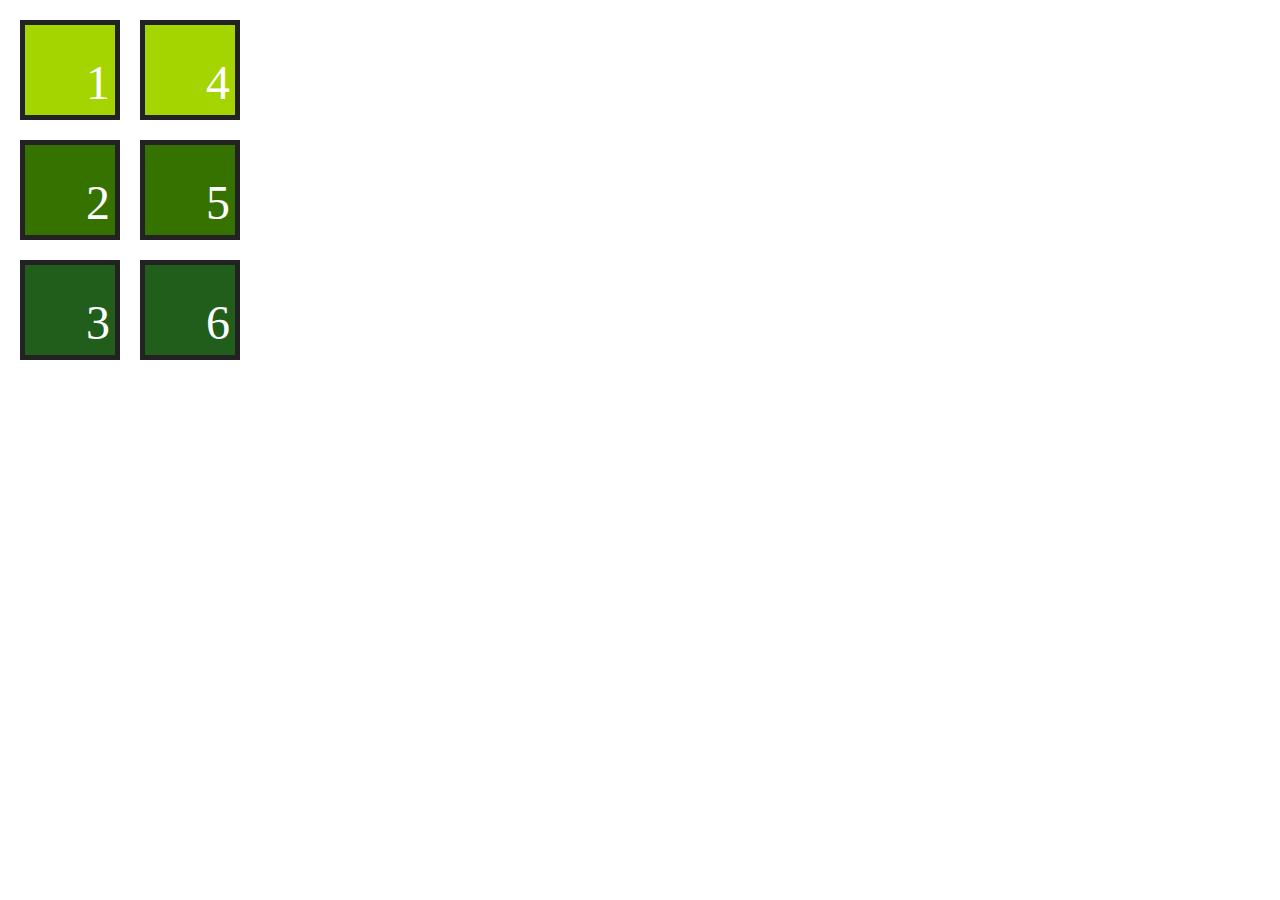
<file: Proiedades de Grid/index.html>
<!DOCTYPE html>
<html lang="en">
<head>
    <meta charset="UTF-8">
    <meta http-equiv="X-UA-Compatible" content="IE=edge">
    <meta name="viewport" content="width=device-width, initial-scale=1.0">
    <title>Css Grid Layout</title>
    <link rel="stylesheet" href="styles.css">
</head>
<body>
    <div class="contenedor">
        <div class="item greenlight">1</div>
        <div class="item greenmid">2</div>
        <div class="item darkgreen">3</div>
        <div class="item greenlight">4</div>
        <div class="item greenmid">5</div>
        <div class="item darkgreen">6</div>
      
     
    </div>
    
</body>
</html>
</file>
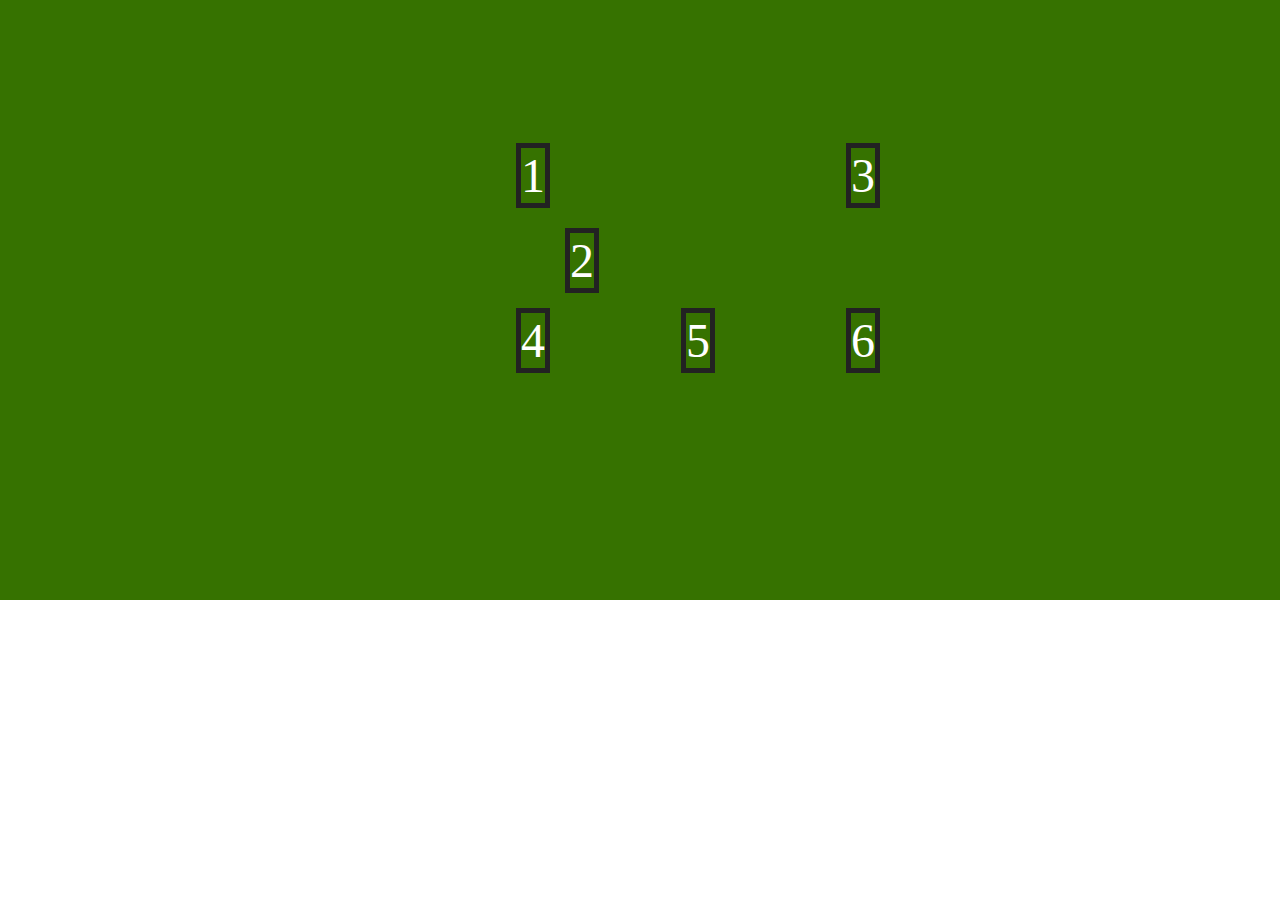
<file: Propiedades de alineación/index.html>
<!DOCTYPE html>
<html lang="en">
<head>
    <meta charset="UTF-8">
    <meta http-equiv="X-UA-Compatible" content="IE=edge">
    <meta name="viewport" content="width=device-width, initial-scale=1.0">
    <title>Css Grid Layout</title>
    <link rel="stylesheet" href="styles.css">
</head>
<body>
    <div class="contenedor">
        <div class="item item-1">1</div>
        <div class="item item-2">2</div>
        <div class="item item-3">3</div>
        <div class="item item-4">4</div>
        <div class="item item-5">5</div>
        <div class="item item-6">6</div>
    </div>
    
</body>
</html>
</file>
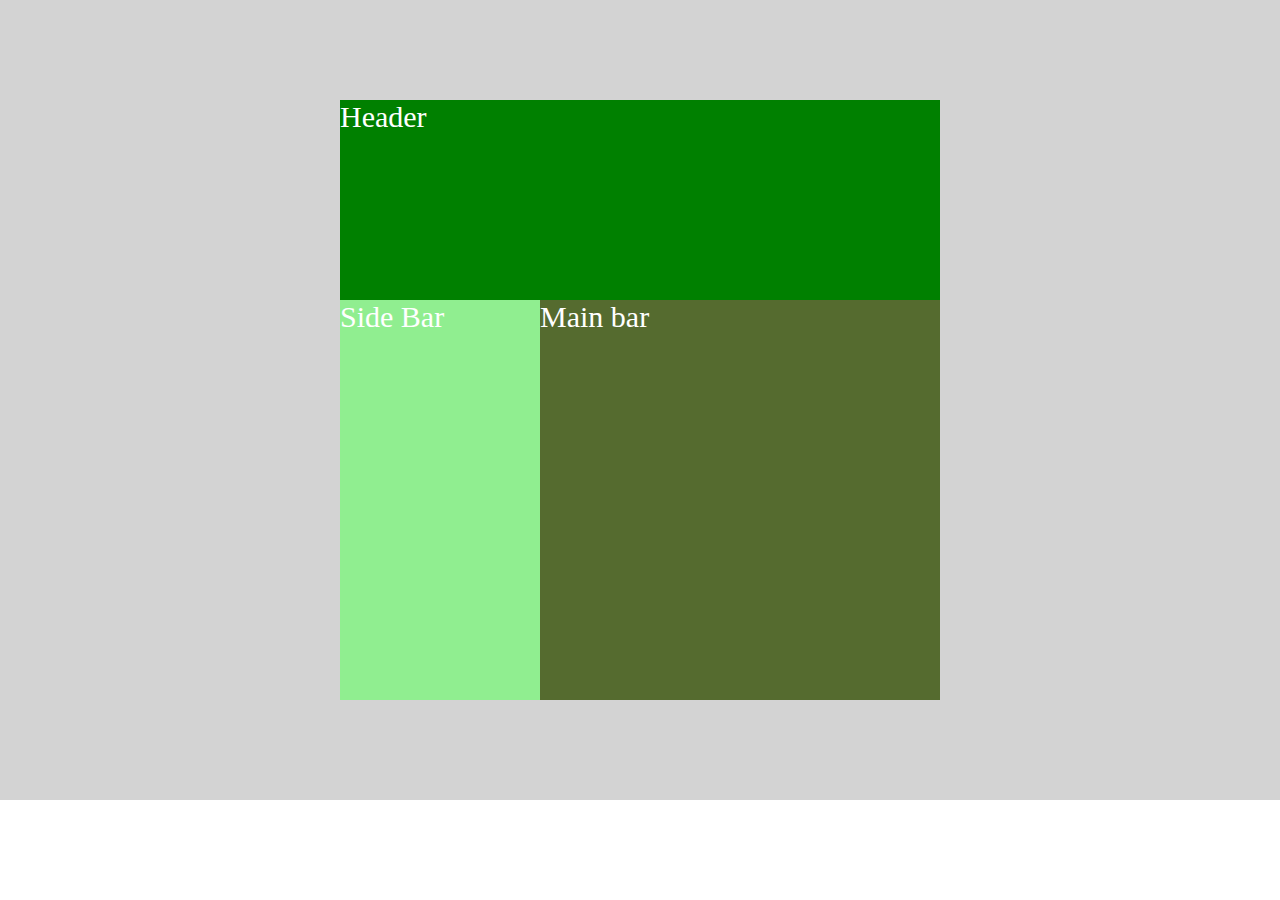
<file: Propiedades de ubicación/index.html>
<!DOCTYPE html>
<html lang="en">
<head>
    <meta charset="UTF-8">
    <meta http-equiv="X-UA-Compatible" content="IE=edge">
    <meta name="viewport" content="width=device-width, initial-scale=1.0">
    <title>Propiedades de ubicación</title>
    <link rel="stylesheet" href="style.css">
</head>
<body>
    <main class="container">
        <div class="item item-1">Header</div>
        <div class="item item-2">Side Bar</div>
        <div class="item item-3">Main bar</div>
    </main>
    
</body>
</html>
</file>
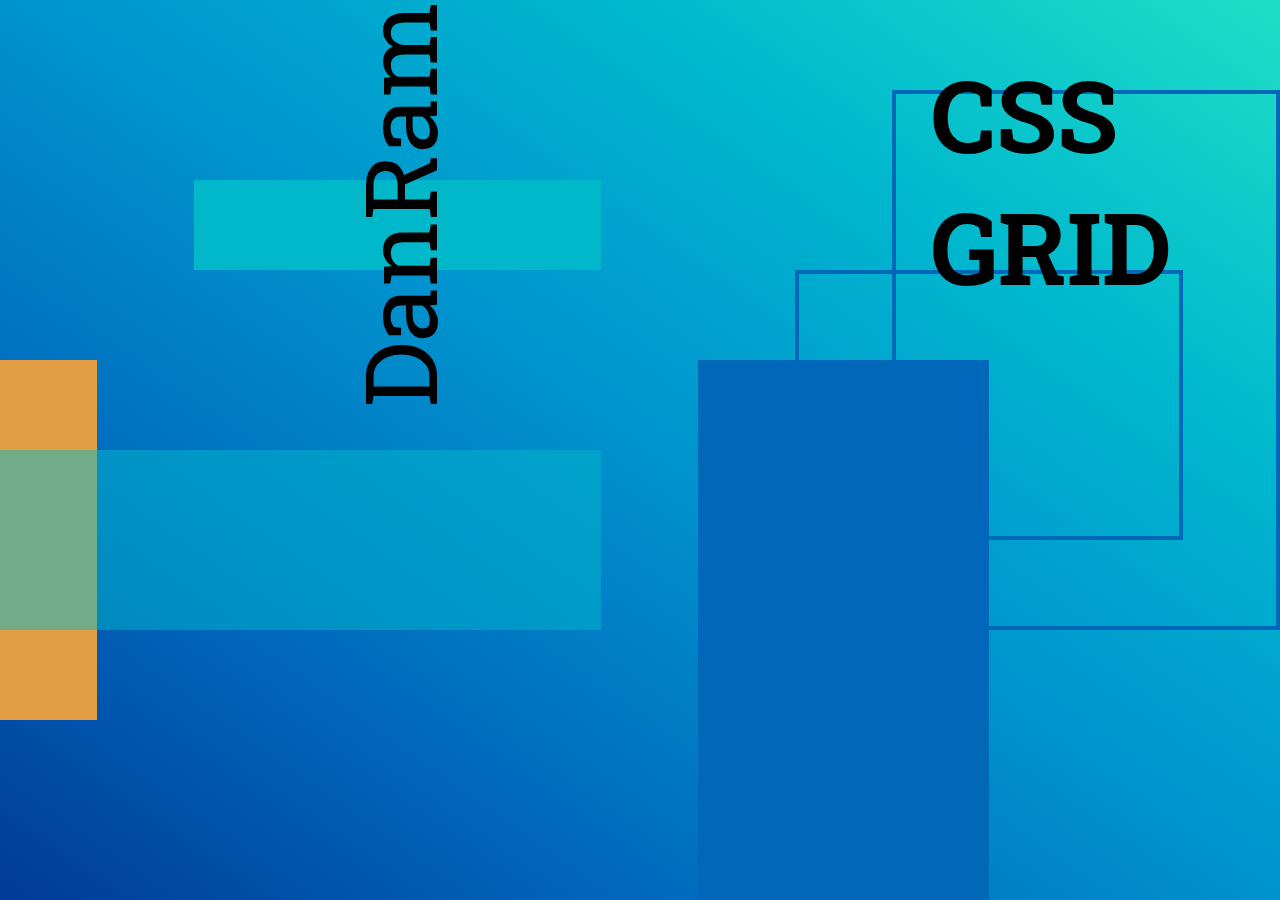
<file: Ejercicios/Ejercicio 2/index.html>
<!DOCTYPE html>
<html lang="en">
<head>
    <meta charset="UTF-8">
    <meta http-equiv="X-UA-Compatible" content="IE=edge">
    <meta name="viewport" content="width=device-width, initial-scale=1.0">
    <title>Document</title>
    <link rel="stylesheet" href="style.css">
</head>
<body>
    <main class="container">
        <div class="item-1"></div>
        <div class="item-2"></div>
        <div class="item-3"></div>
        <div class="item-4"></div>
        <div class="item-5"></div>
        <div class="item-6">
            <p>
                CSS GRID
            </p>
        </div>
        <div class="item-7">
        </div>
        <div class="item-8">
            <p>DanRam</p>
        </div>
    </div>
    </main>
    
</body>
</html>
</file>
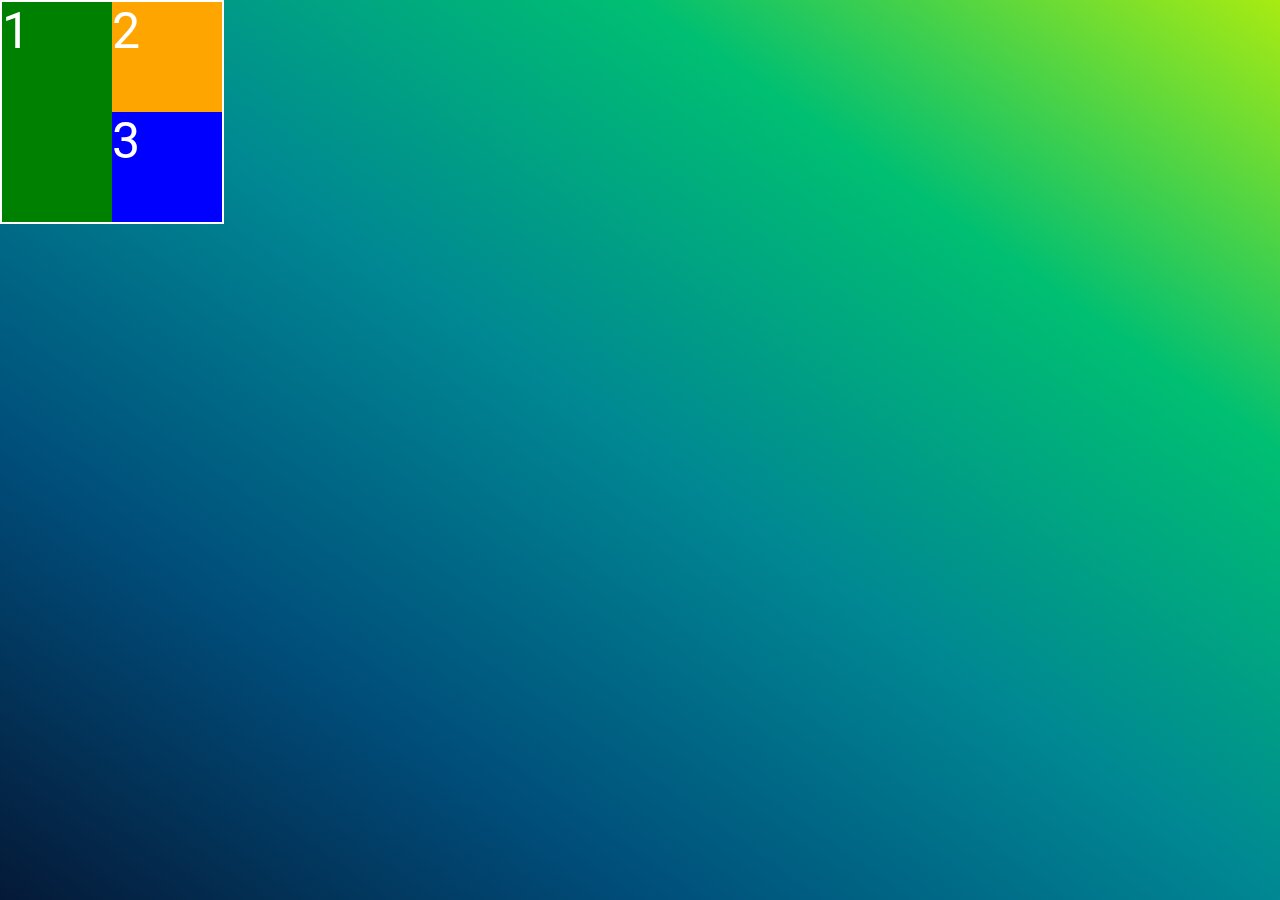
<file: grid/properties/index.html>
<!DOCTYPE html>
<html lang="en">
<head>
    <meta charset="UTF-8">
    <meta http-equiv="X-UA-Compatible" content="IE=edge">
    <meta name="viewport" content="width=device-width, initial-scale=1.0">
    <title>Document</title>
    <link rel="stylesheet" href="styles.css">
</head>
<body>
    <div class="container">
        <div class="item item-one card-1">1</div>
        <div class="item item-two card-2">2</div>
        <div class="item item- three card-3">3</div>
      </div>
    
</body>
</html>
</file>
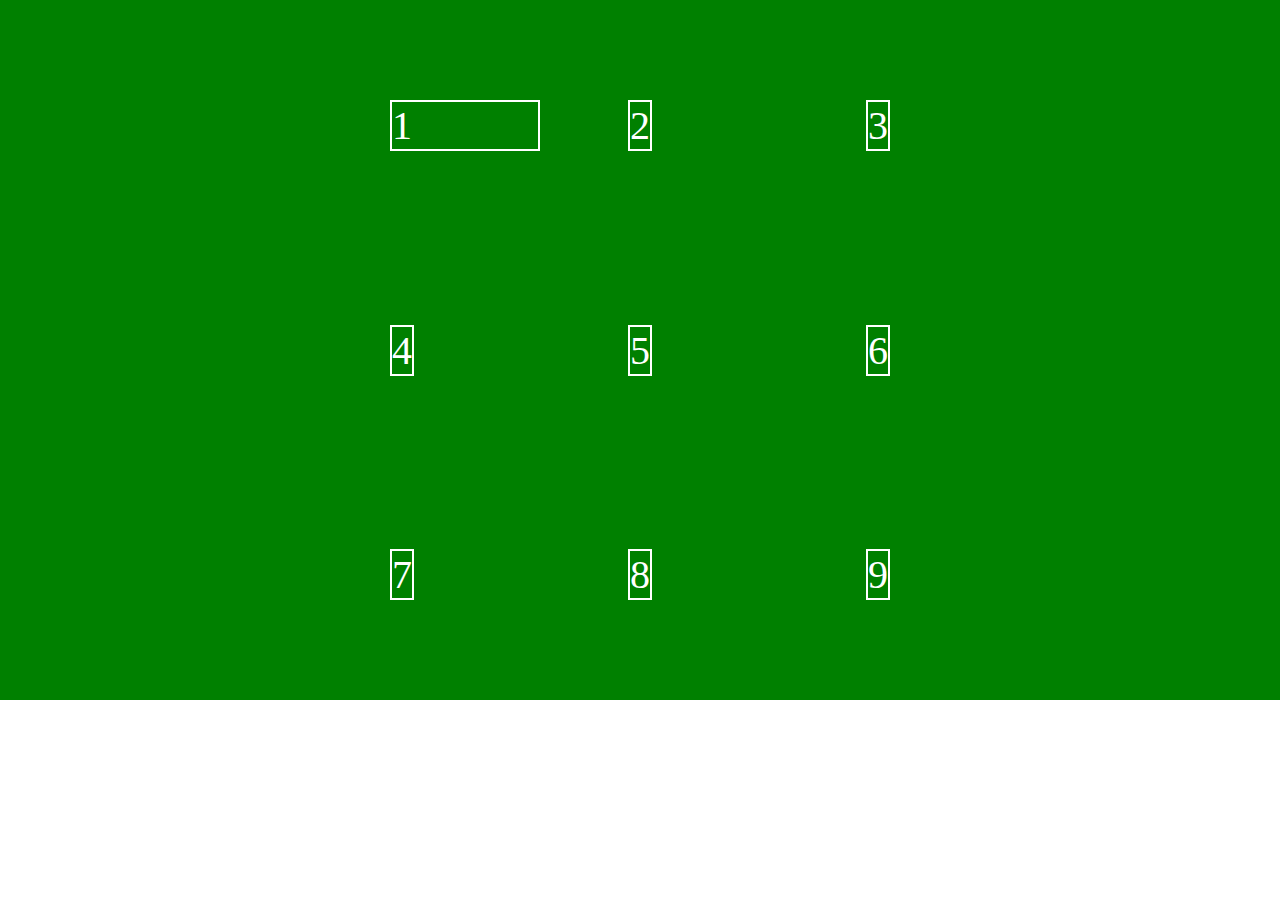
<file: Propiedades de alineación/Reto2/index.html>
<!DOCTYPE html>
<html lang="en">
<head>
    <meta charset="UTF-8">
    <meta http-equiv="X-UA-Compatible" content="IE=edge">
    <meta name="viewport" content="width=device-width, initial-scale=1.0">
    <title>Reto grid2</title>
    <link rel="stylesheet" href="style.css">
</head>
<body>
    <main class="container">
        <div class="item item-1">1</div>
        <div class="item item-2">2</div>
        <div class="item item-3">3</div>
        <div class="item item-4">4</div>
        <div class="item item-5">5</div>
        <div class="item item-6">6</div>
        <div class="item item-7">7</div>
        <div class="item item-8">8</div>
        <div class="item item-9">9</div>
    </main>
</body>
</html>
</file>
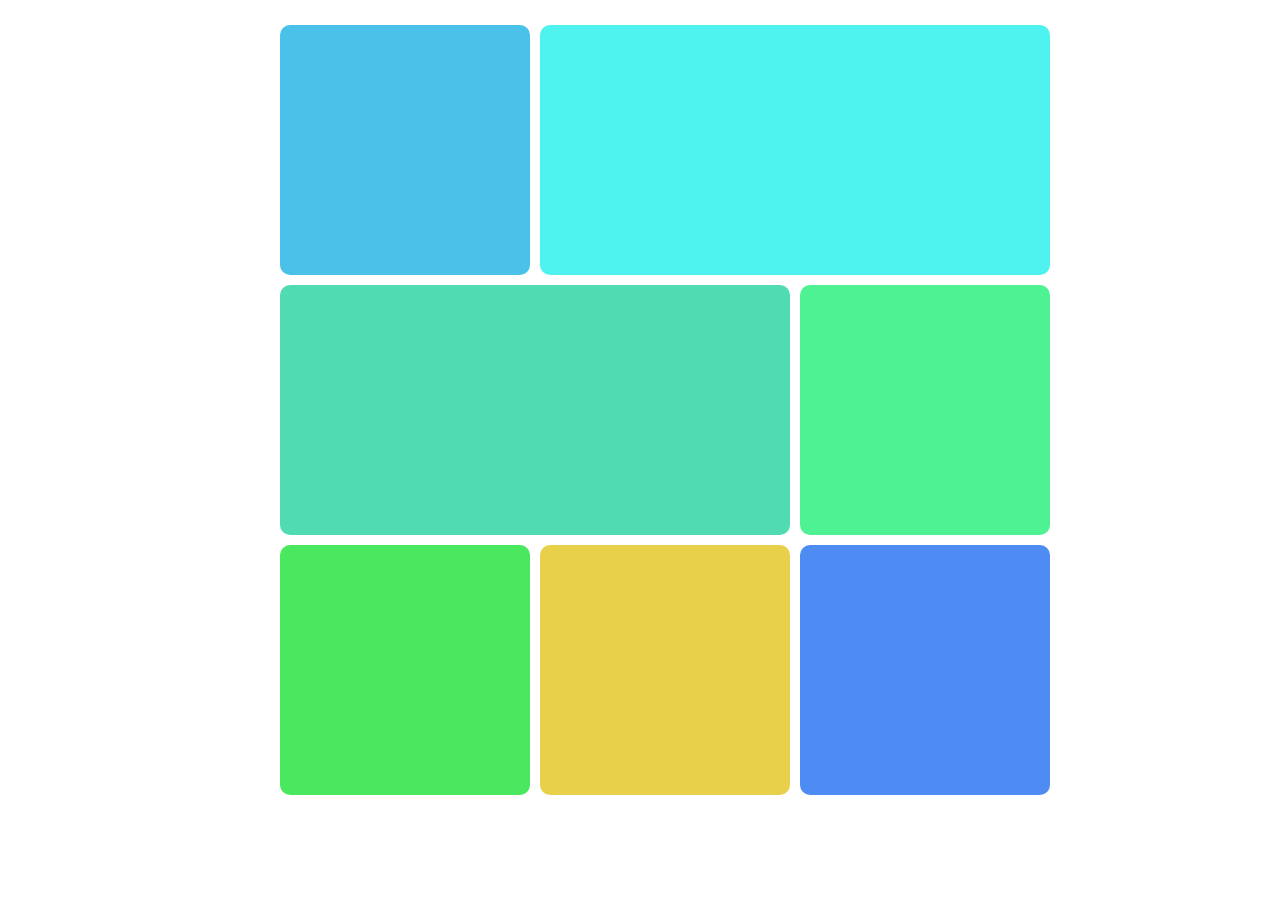
<file: Propiedades de ubicación/reto3/index.html>
<!DOCTYPE html>
<html lang="en">
<head>
    <meta charset="UTF-8">
    <meta http-equiv="X-UA-Compatible" content="IE=edge">
    <meta name="viewport" content="width=device-width, initial-scale=1.0">
    <title>Reto3</title>
    <link rel="stylesheet" href="style.css">
</head>
<body>
    <main class="container">
        <div class="item item-1"></div>
        <div class="item item-2"></div>
        <div class="item item-3"></div>
        <div class="item item-4"></div>
        <div class="item item-5"></div>
        <div class="item item-6"></div>
        <div class="item item-7"></div>
        
    </main>
    
</body>
</html>
</file>
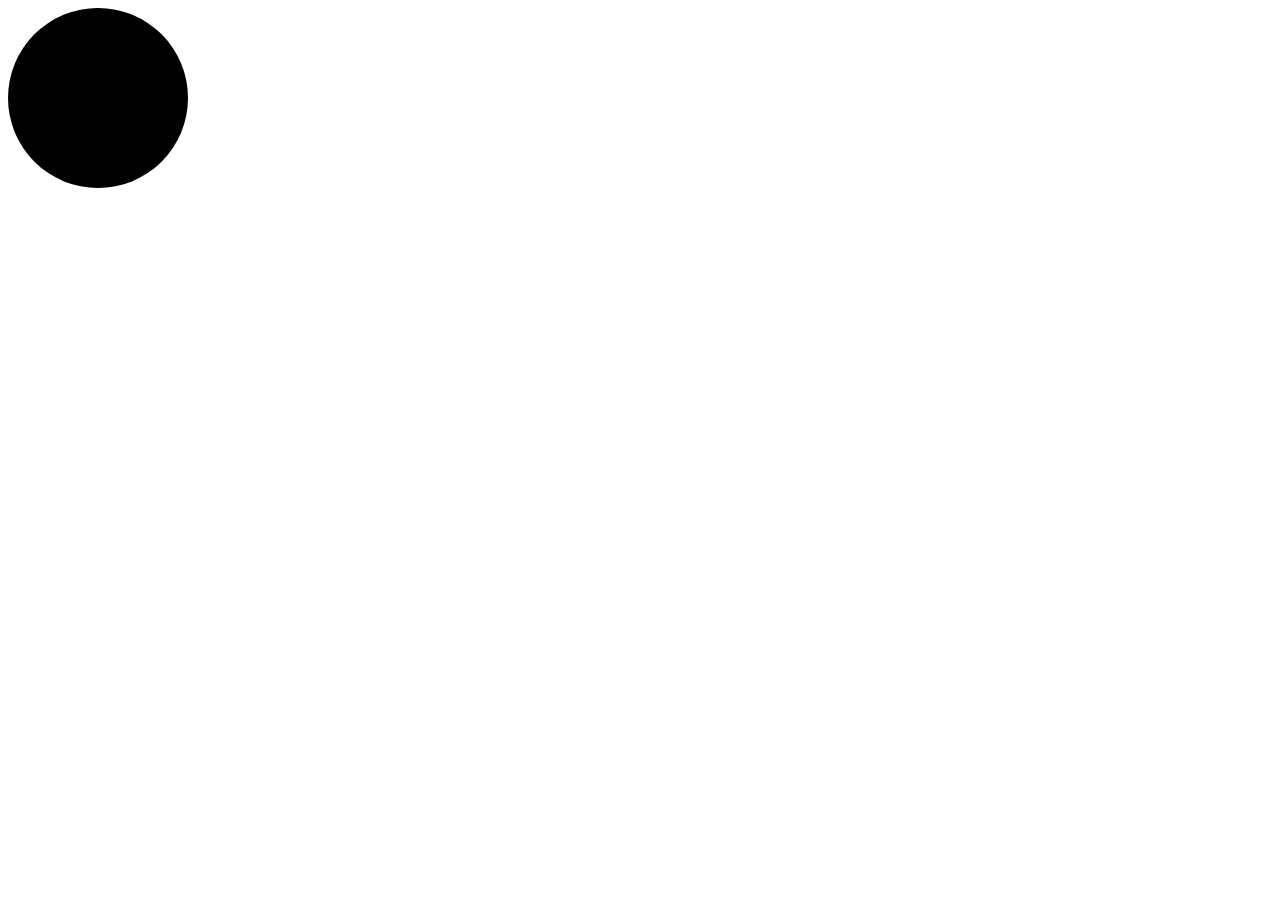
<file: Propiedades de ubicación/reto4/index.html>
<!DOCTYPE html>
<html lang="en">
<head>
    <meta charset="UTF-8">
    <meta http-equiv="X-UA-Compatible" content="IE=edge">
    <meta name="viewport" content="width=device-width, initial-scale=1.0">
    <title>Document</title>
    <link rel="stylesheet" href="style.css">
</head>
<body>
    <div class="mustache">

    </div>
    
</body>
</html>
</file>
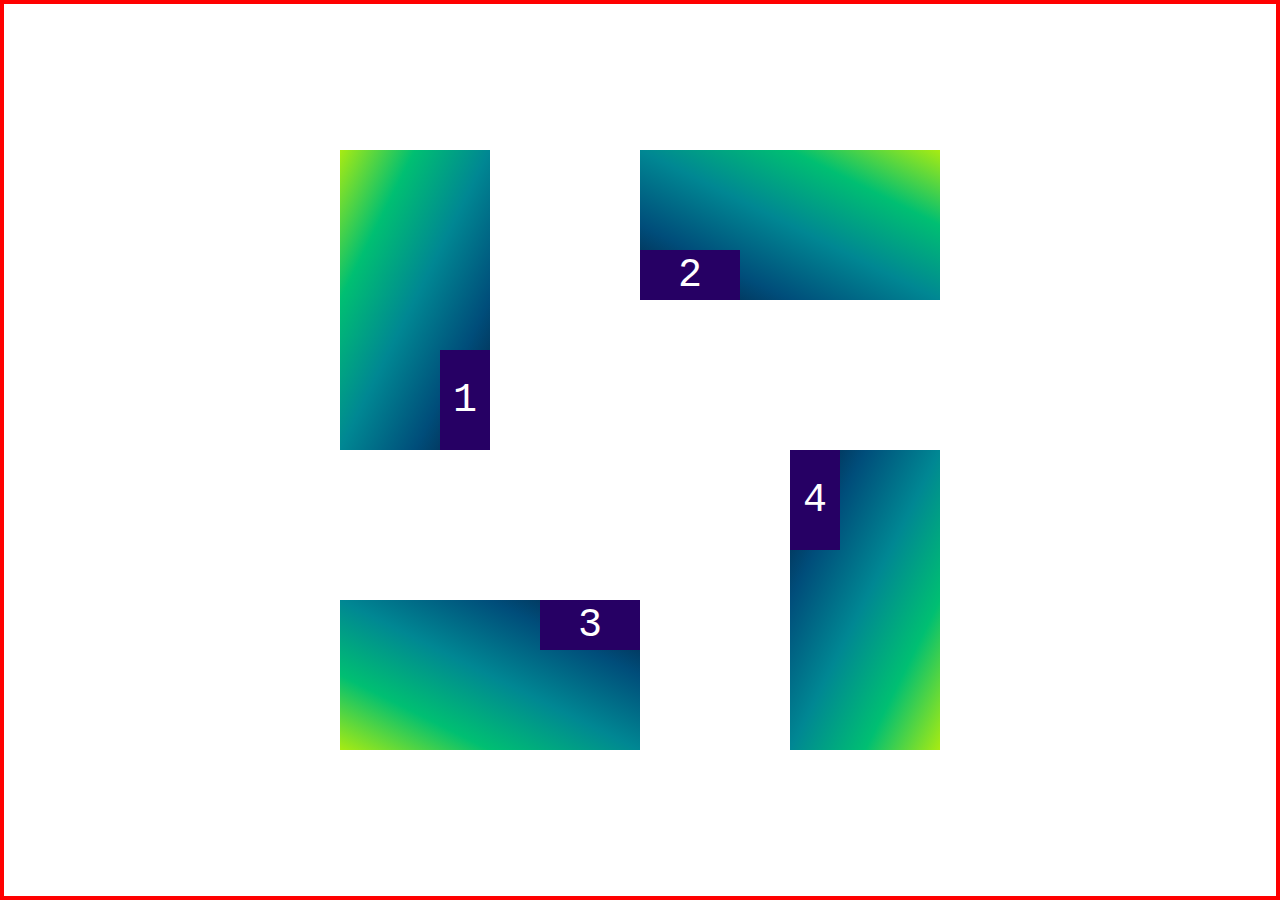
<file: Ejercicios/Ejercicio1/inndex.html>
<!DOCTYPE html>
<html lang="en">
<head>
    <meta charset="UTF-8">
    <meta http-equiv="X-UA-Compatible" content="IE=edge">
    <meta name="viewport" content="width=device-width, initial-scale=1.0">
    <title>Exercices</title>
    <link rel="stylesheet" href="style.css">
</head>
<body>
    <main class="container">
        <div class="item item-1">
            <div class="mini one"><p>1</p></div>
        </div>
        <div class="item item-2">
            <div class="mini two"><p>2</p></div>
        </div>
        <div class="item item-3">
            <div class="mini three"><p>3</p></div>
        </div>
        <div class="item item-4">
            <div class="mini four"><p>4</p></div>
        </div>
    </main>
    
</body>
</html>
</file>
<file: Proiedades de Grid/styles.css>
*{
    margin: 0px;
    padding: 0px;
    box-sizing: border-box;
}
.contenedor {
    margin: 20px;
    display: grid;
    grid-template-columns: 100px 100px;
    grid-template-rows: 100px 100px 100px;
    grid-auto-flow: column;
    gap: 20px;
    

}

.item {
    padding: 5px;
    display: flex;
    border: 5px solid #222222;
    font-size: 3rem;
    color: #ffff;
    justify-content: flex-end;
    align-items: end;
}
.greenlight {
    background-color: #a5d500 ;
}
.greenmid {
    background-color: #367200;
}
.darkgreen {
    background-color: #215d1b;
}
</file>
<file: Propiedades de alineación/styles.css>
*{
    margin: 0px;
    padding: 0px;
    box-sizing: border-box;
}
.contenedor {
    display: grid;
    grid-template-columns: 150px 150px 150px;
    grid-auto-rows: 150px;
    gap: 15px;
    background-color: #367200;
    place-content: center;
    height: 600px;
    justify-items: end;
    align-items: start;
}

.item {
    border: 5px solid #222222;
    font-size: 3rem;
    color: white;
}
.item-2 {
    justify-self: start;
    align-self: end;
}
.greenlight {
    background-color: #a5d500 ;
}
.greenmid {
    background-color: #367200;
}
.darkgreen {
    background-color: #215d1b;
}
</file>
<file: Propiedades de ubicación/style.css>
*{
    margin: 0;
    padding: 0;
    box-sizing: border-box;
}
html {
    font-size: 62.5%;
}
.container {
    width: 100%;
    height: 800px;
    background-color: lightgray;
    display: grid;
    grid-template-columns: 200px 200px 200px;
    grid-template-rows: 200px 200px 200px;
    place-content: center;
}
.item-1 {
    background-color: green;
    grid-column-start: 1;
    grid-column-end: 4 ;
    color: white;
    font-size: 3rem;
}
.item-2 {
    background-color: lightgreen;
    grid-row-start: 2;
    grid-row-end: 4;
    color: white;
    font-size: 3rem;
}
.item-3 {
    background-color: darkolivegreen;
    grid-column-start: 2;
    grid-column-end: 4;
    grid-row-start: 2;
    grid-row-end: 4;
    color: white;
    font-size: 3rem;
}
</file>
<file: Ejercicios/Ejercicio 2/style.css>
@import url('https://fonts.googleapis.com/css2?family=Roboto+Mono:wght@300;500;700&family=Roboto+Slab:wght@300;500;700&family=Roboto:wght@300;500;700&display=swap');

:root {
    --purple: #260064;
    --blue: #003B97;
    --blue-soft: #0067B9;
    --blueprint: #0090C8;
    --bluepet: #00B8CA;
    --greenpy: #20DEC6;
    --orangen: #e49f44;
}
    
*{
    margin: 0;
    padding: 0;
    box-sizing: border-box;
}
html {
    font-size: 62.5%;
    font-family: 'Roboto', sans-serif;
    /* font-family: 'Roboto Mono', monospace;
    font-family:  */
}
.container {
    display: grid;
    grid-template: repeat(10, 1fr) / repeat(10, 1fr);
    width: 100%;
    height: 100vh;
    background-image: linear-gradient(to right top, #003b97, #0068bd, #0092ce, #00b9ce, #20dec6);
}
.item-1 {
    background-color: var(--orangen);
    grid-column: 1 / 2;
    grid-row: 5 / 9;
}
.item-2 {
    grid-column: 1 / 4 ;
    grid-row: 6 / 8;
    background-color: #00B8CA;
    opacity: 50%;
}
.item-3 {
    grid-column: 5 / 8;
    grid-row: 5 / 12;
    background-color: var(--blue-soft);
}
.item-4 {
    grid-area: 4 / 6 / 7 / 10;
    border: 4px solid var(--blue-soft);
}
.item-5 {
    grid-area: 2 / 7 / 8 / 11;
    border: 4px solid var(--blue-soft);
}
.item-6 {
    display: grid;
    justify-content: start;
    margin-left: 35%;
    align-self: center;
    grid-area: 2 / 6 / 4 / 10;
    font-size: 10rem;
    font-weight: 700;
    font-family: 'Roboto Slab', serif;
}
.item-7 {
    display: grid;
    grid-area: 3 / 3 / 4 / 4;
    background-color: #00B8CA;
    
}
.item-8 {
    display: grid;
    grid-area: 2 / 3 / 4 / 4;
    color: black;
    font-family: 'Roboto Slab', serif;
    font-size: 10rem;
    justify-content: end;
    align-content: end;
}
.item-8 p {
    transform: rotate(-90deg);
}
</file>
<file: grid/properties/styles.css>
@import url('https://fonts.googleapis.com/css2?family=Roboto:wght@700&display=swap');

:root {
  --purple: #260064;
  --blue: #003B97;
  --blue-soft: #0067B9;
  --blueprint: #0090C8;
  --bluepet: #00B8CA;
  --greenpy: #20DEC6;
  
}

body {
  font-family: 'Roboto', sans-serif;
  background-image: linear-gradient(to right top, #051937, #004d7a, #008793, #00bf72, #a8eb12);
  margin: 0;
  height: 100vh;
}

.container {
  display: grid;
  grid-template-columns: repeat(2, 1fr);
  grid-template-areas: 
    "card-1 card-2"
    "card-1 card-3";
  background:grey;
  width: 220px;
  height: 220px;
  border: 2px solid white;
}
.item {
  color:white;
  font-size: 50px;
  background: blue;
}
.item-one {
  background: green;
  grid-area: card-1;
}
.item-two {
  background: orange;
  grid-area: card-2;
}
.item-three {
  background:blue;
  grid-area: card-3;
}
</file>
<file: Propiedades de alineación/Reto2/style.css>
* {
    margin: 0;
    padding: 0;
    box-sizing: border-box;
}
html {
    font-size: 62.5%;
}
.container {
    width: 100%;
    height: 700px;
    display: grid;
    grid-template-columns: 150px 150px 150px;
    grid-auto-rows: 150px;
    background-color: green;
    gap: 25px;
    place-content: center;

}
.item {
    border: 2px solid white;
    color:white;
    font-size: 4rem;
}
.item-1 {
    justify-self: strat;
    align-self: start;
}
.item-2 {
    justify-self: center;
    align-self: start;
}
.item-3 {
    justify-self: end;
    align-self: start;
}
.item-4 {
    justify-self: start;
    align-self: center;
}
.item-5 {
    place-self: center;
}
.item-6 {
    justify-self: end;
    align-self: center;
}
.item-7 {
    justify-self: start;
    align-self: end;
}
.item-8 {
    justify-self: center;
    align-self: end;
}
.item-9 {
    justify-self: end;
    align-self: end;
}
</file>
<file: Propiedades de ubicación/reto3/style.css>
* {
    margin: 0;
    padding: 0;
    box-sizing: border-box;
}
html {
    font-size: 62.5%;
}
.container {
    width: 100%;
    height: 800px;
    display: grid;
    grid-template-columns: repeat(3, 250px);
    grid-template-rows: repeat(3,250px); 
    gap: 10px;
    justify-content: center;
    margin: 25px;
    
}
.item-1 {
    background-color: #4AC1E8;
    grid-column: 1 / 2;
    background-image: url("https://images.pexels.com/photos/3076824/pexels-photo-3076824.jpeg?auto=compress&cs=tinysrgb&h=650&w=940");
    background-position: center;
    background-repeat: none;
    background-size: cover;
}
.item-2 {
    background-color: #4EF2EF;
    grid-column: 2 / 4;
    background-image: url("https://images.pexels.com/photos/575386/pexels-photo-575386.jpeg?auto=compress&cs=tinysrgb&dpr=2&h=650&w=940");
    background-position: center;
    background-repeat: none;
    background-size: cover;
}
.item-3 {
    background-color: #51DBB2;
    grid-column: 1 / 3;
}
.item-4 {
    background-color: #4EF292;
    
}
.item-5 {
    background-color: #4AE85F;
}
.item-6 {
    background-color: #E8D04A;
    
}
.item-7 {
    background-color: #4E8BF2;
    
}
.item-8 {
    background-color: #51DBB2;
}
.item-9 {
    background-color: #A550EB;
}
.item {
    border-radius: 10px;
}
</file>
<file: Propiedades de ubicación/reto4/style.css>
.mustache {
    width: 180px;
    height: 180px;
    border-radius: 50%;
    position: absolute;
    color: black;
    background-color: currentColor;
}
</file>
<file: Ejercicios/Ejercicio1/style.css>
:root {
    --purple: #260064;
    --blue: #003B97;
    --blue-soft: #0067B9;
    --blueprint: #0090C8;
    --bluepet: #00B8CA;
    --greenpy: #20DEC6;
    
  }
*{
    margin:0;
    padding: 0;
    box-sizing: border-box;
}
html {
    font-family: 'Courier New', Courier, monospace;
    font-size: 62.5%;
}
body {
}
.container {
    width: 100%;
    height: 900px;
    display: grid;
    grid-template-columns: repeat(2, 300px);
    grid-template-rows: repeat(2, 300px);
    border: 4px solid red;
    justify-content: center;
    align-content: center;
}
.item-1 {
    display: grid;
    width: 50%;
    height: 100%;
    background-color: #00B8CA;
    justify-content: end;
    align-content: end;
    
    background-image: linear-gradient(to left top, #051937, #004d7a, #008793, #00bf72, #a8eb12);
}
.one {
    display: grid;
    width: 50px;
    height: 100px;
    background-color: #260064;
    color: white;
    font-size: 4rem; 
    justify-items: center;
    align-items: center;
}
.item-2 {
    display: grid;
    width: 100%;
    height: 50%;
    background-color: #20DEC6;
    justify-content: start;
    align-content: end;
    background-image: linear-gradient(to right top, #051937, #004d7a, #008793, #00bf72, #a8eb12);
}
.two {
    display: grid;
    width: 100px;
    height: 50px;
    background-color: #260064;
    color: white;
    font-size: 4rem;
    justify-items: center;
    align-items: center;

}
.item-3 {
    display: grid;
    align-self: end;
    width: 100%;
    height: 50%;
    background-color: var(--blueprint);
    justify-content: end;
    align-content: start;
    background-image: linear-gradient(to left bottom, #051937, #004d7a, #008793, #00bf72, #a8eb12);
}
.three {
    display: grid;
    width: 100px;
    height: 50px;
    background-color: #260064;
    color: white;
    font-size: 4rem;
    place-items: center;
}
.item-4 {
    justify-self: end;
    width: 50%;
    height: 100%;
    background-color: #0067B9;
    background-image: linear-gradient(to right bottom, #051937, #004d7a, #008793, #00bf72, #a8eb12);
   
}
.four {
    display: grid;
    width: 50px;
    height: 100px;
    background-color: #260064;
    color: white;
    font-size: 4rem;
    place-items: center;
    
}
</file>
